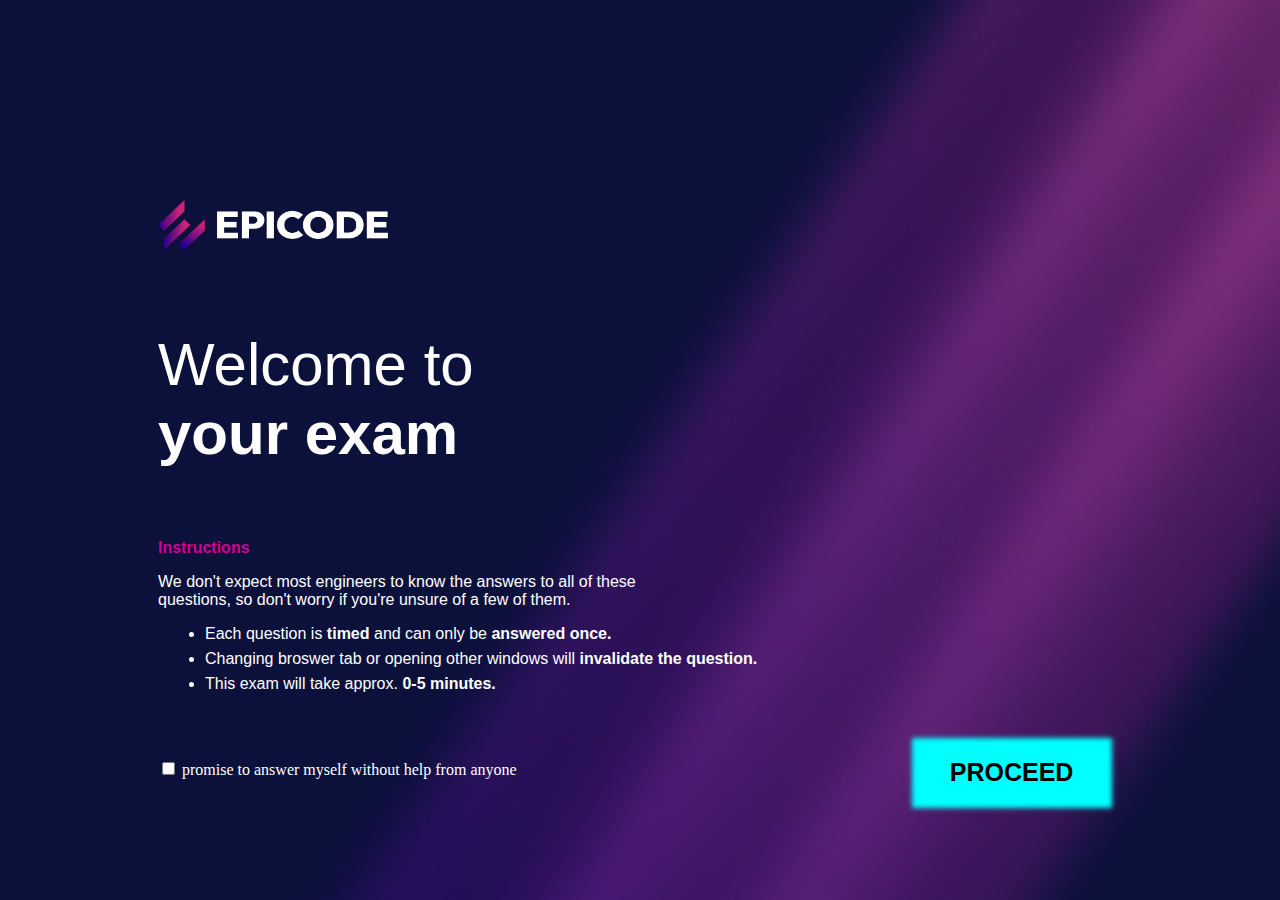
<file: Build-Week-1-main/index.html>
<!DOCTYPE html>
<html lang="en">

<head>
  <meta charset="UTF-8" />
  <meta http-equiv="X-UA-Compatible" content="IE=edge" />
  <meta name="viewport" content="width=device-width, initial-scale=1.0" />
  <title>Build Week</title>
  <link rel="stylesheet" href="style.css" />
</head>

<body background="img/bg.jpg">

  <div class="generaldiv">
  <div class="logo">
    <img src="img/epicode_logo.png" alt="logo epicode" />
  </div>

  <div class="title">
    <p>
      Welcome to <b><br />your exam</b>
    </p>
  </div>

  <div class="instructions">
    <h1>Instructions</h1>
    <p>
      We don't expect most engineers to know the answers to all of these<br />
      questions, so don't worry if you're unsure of a few of them.
    </p>

    <ul>
      <li>
        Each question is <b>timed</b> and can only be <b>answered once.</b>
      </li>
      <li>
        Changing broswer tab or opening other windows will
        <b>invalidate the question.</b>
      </li>
      <li>This exam will take approx. <b>0-5 minutes.</b></li>
    </ul>
  </div>

  <div class="ceckbox">

    <p>
      <input type="checkbox" />
      <label> promise to answer myself without help from anyone </label>
    </p>

    <a href="secondindex.html"><button> <b>PROCEED</b></button></a>

  </div>
</div>

  <script src="script.js"></script>
</body>

</html>
</file>
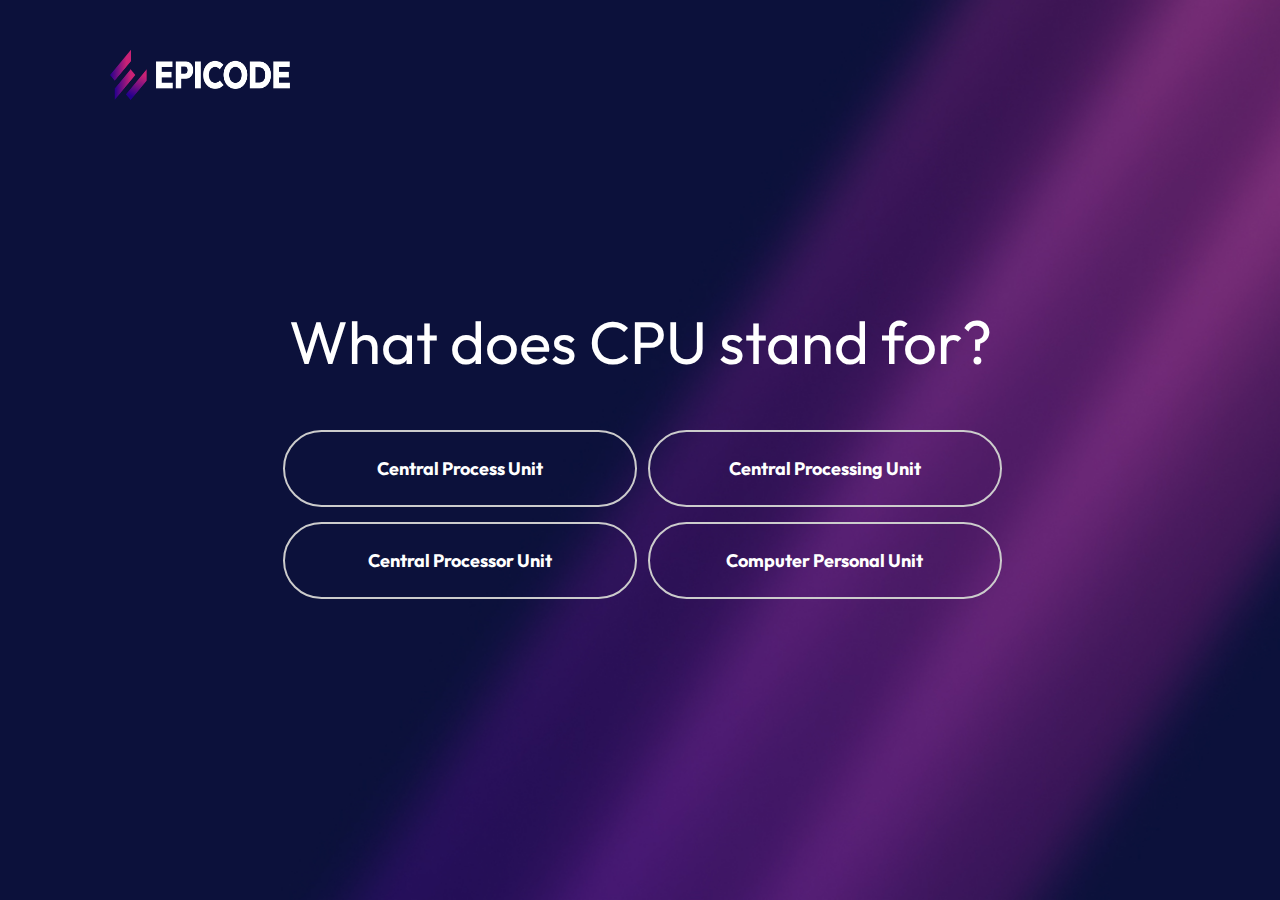
<file: Build-Week-1-main/secondindex.html>
<!DOCTYPE html>
<html lang="en">
<head>
    <meta charset="UTF-8">
    <meta name="viewport" content="width=device-width, initial-scale=1.0">
    <link rel="stylesheet" href="secondstyle.css">
    <title>Document</title>
    <link rel="preconnect" href="https://fonts.googleapis.com">
    <link rel="preconnect" href="https://fonts.gstatic.com" crossorigin>
    <link href="https://fonts.googleapis.com/css2?family=Outfit:wght@100..900&display=swap" rel="stylesheet">
    <link rel="preconnect" href="https://fonts.googleapis.com">
    <link rel="preconnect" href="https://fonts.gstatic.com" crossorigin>
    <link href="https://fonts.googleapis.com/css2?family=Inter:wght@100..900&family=Outfit:wght@100..900&display=swap" rel="stylesheet">
</head>
<body background="img/bg.jpg">
    <nav>
        <img src="img/epicode_logo.png" alt="logo epicode">

    </nav>

    <div class="questionbox">
    <div id="question">
        <span id="testo-domanda"> Domanda di prova</span>
    </div>
    <div id="answers">
        <input type="radio" id="risposta-1" name="answer" label="prova">
        <label for="risposta-1" id="label-risp-1">Risposta 1</label>
        <input type="radio" id="risposta-2" name="answer" value="prova">
        <label for="risposta-2"  id="label-risp-2">Risposta 2</label>
        <input type="radio" id="risposta-3" name="answer" value="prova">
        <label for="risposta-3"  id="label-risp-3">Risposta 3</label>
        <input type="radio" id="risposta-4" name="answer" value="prova">
        <label for="risposta-4"  id="label-risp-4">Risposta 4</label>
    </div>
    </div>


    <script src="script.js"></script>
</body>
</html>
</file>
<file: Build-Week-1-main/style.css>
body {
    background-repeat: no-repeat;
    max-width: 100%;
    background-size: cover;
    position: relative;
  }
  
  .logo {
    display: flex;
    align-items: flex-start;
    justify-content: start;
    margin-left: 150px;
    margin-top: 90px;
  }
  
  .generaldiv{
    margin-top: 200px;
    
  }
  
  .logo img {
    width: 230px;
    height: 50px;
  }
  
  .title {
    display: flex;
    align-items: flex-start;
    justify-content: start;
    margin-left: 150px;
    margin-top: 20px;
  }
  
  .title p {
    color: white;
    font-family: "Outfit", sans-serif;
    font-size: 60px;
  }
  
  .instructions {
    margin-left: 150px;
  }
  
  .instructions h1 {
    color: #d20094;
    font-family: "Inter", sans-serif;
    font-size: 16px;
  }
  
  .instructions p {
    color: white;
    font-family: "Inter", sans-serif;
    font-size: 16px;
  }
  
  li {
    color: white;
    margin: 7px;
    font-family: "Inter", sans-serif;
    font-size: 16px;
  }
  
  input{
      color: white;
  }
  
  .ceckbox{
      display: flex;
      align-items: flex-start;
      justify-content: start;
      margin-left: 150px;
      margin-top: 50px;
     
  
  
  }
  
  .ceckbox {
      color: white;
      background: none;
      
      
  }
  
  
  .ceckbox button{
      margin-left: 400px;
      width: 190px ;
      height: 60px;
      text-align: center;
      background-color: #00ffff ;
      border: none;
      box-shadow:  0px 0px 5px 5px #00ffff;
      color: black;
      font-size: 25px;
      display: inline;
      
      
  
  }
  
  a{
    text-decoration: none;
  }
</file>
<file: Build-Week-1-main/secondstyle.css>
*{
    margin:0;
    padding:0;
    border-style: border-box;


}

#testo-domanda{
    color: white;
    font-family: "Outfit", sans-serif;
    font-size: 60px;
    
    
}


body {
    background-repeat: no-repeat;
    max-width: 100%;
    background-size: cover;
    position: relative;
  }

nav img {
    width: 180px;
    height: 50px;
    margin-top:  50px;
    margin-left: 110px;
}

input[type="radio"] {
    margin : 10px;
   
}

input[type="radio"] {
    display: none;
}


label {
    display: inline-block;
    padding: 25px;
    border: 2px solid #ccc;
    border-radius: 40px;
    width: 300px;
    text-align: center;
    color: white;
    font-family: "outfit", sans-serif;
    font-size: 18px;
    font-weight: bold;

}

label:hover {
    background-color:#D20094;
    
}

#answers{
    display: grid;
    grid-template-columns: repeat(2, 350px);
    gap: 15px;
        
}

.questionbox{
    
    display: flex;
    flex-direction: column;
    align-items: center;
    justify-content: center;
    padding: 200px;
    gap: 50px;
    

    
}
</file>
